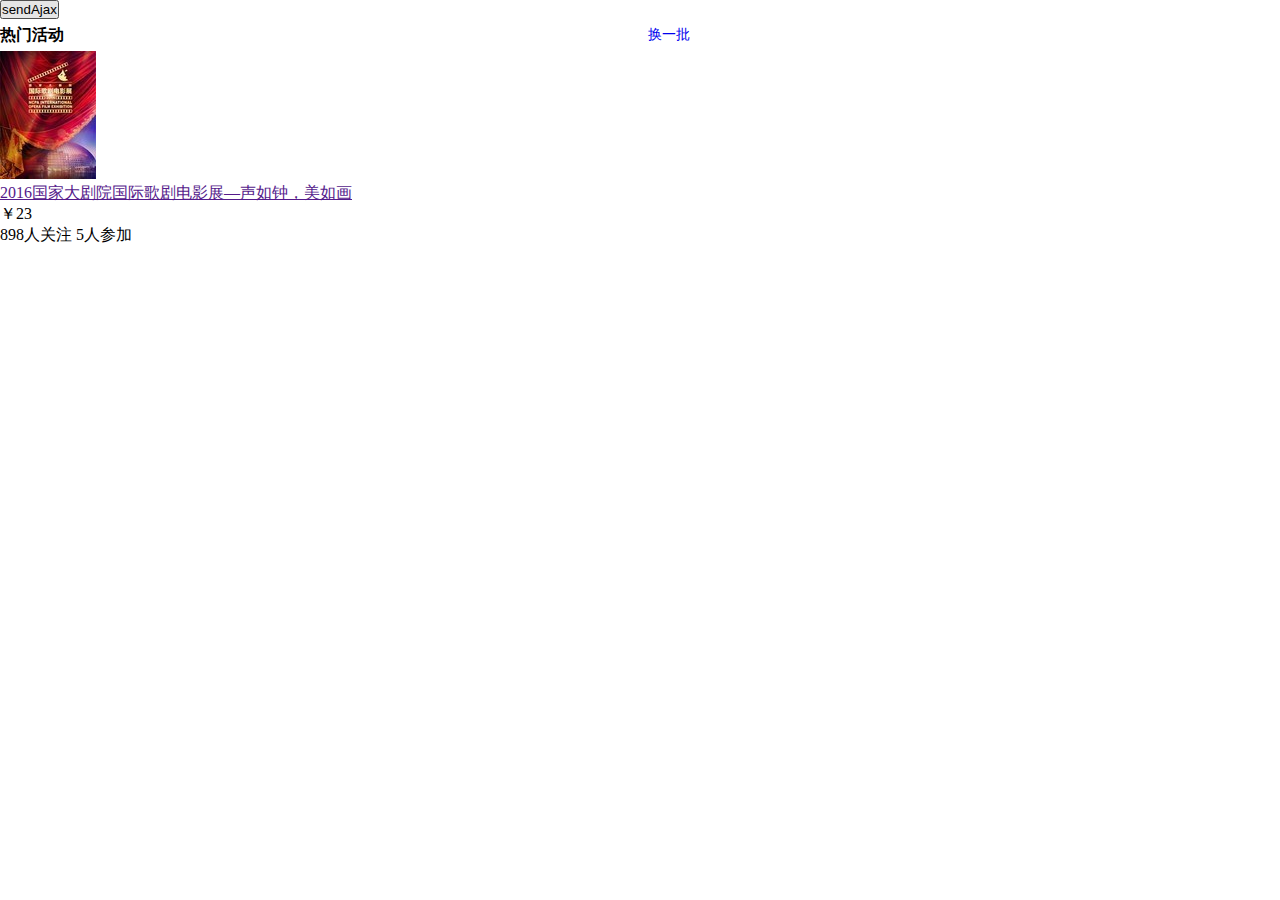
<file: demo.html>
<!DOCTYPE html>
<html lang="en">
<head>
	<meta charset="UTF-8">
	<title>Document</title>
	<style type="text/css">
	*{
		padding: 0;
		margin: 0;
	}
		.movie{
			width: 690px;
		}
		.movie>.movie_title{
			height: 32px;
			line-height: 32px;
		}
		.movie>.movie_title>h4{
			float: left;
		}
		.movie>.movie_title>a{
			float: right;
			font-size: 14px;
			text-decoration: none;
		}
	</style>
</head>
<body>
	<button id="btn">sendAjax</button>
	<div id="demo">
		<div class="movie">
			<div class="movie_title">
				<h4>热门活动</h4>
				<a href="#">换一批</a>
			</div>
			<div class="movie_box">
				<ul>
					<li class="item">
						<div class="item-left">
							<a href="#"><img src="movieImg/movie1.jpg"></a>
						</div>
						<div class="item-right">
							<a href="">2016国家大剧院国际歌剧电影展—声如钟，美如画</a>
							<p><span></span><span>￥23</span></p>
							<p><span>898人关注 5人参加</span></p>
						</div>
					</li>
				</ul>
			</div>
		</div>
		
	</div>
	<script type="text/javascript" src="js/jquery-3.0.0.min.js"></script>
	<script type="text/javascript" src="js/template-native.js"></script>
</body>
</html>
</file>
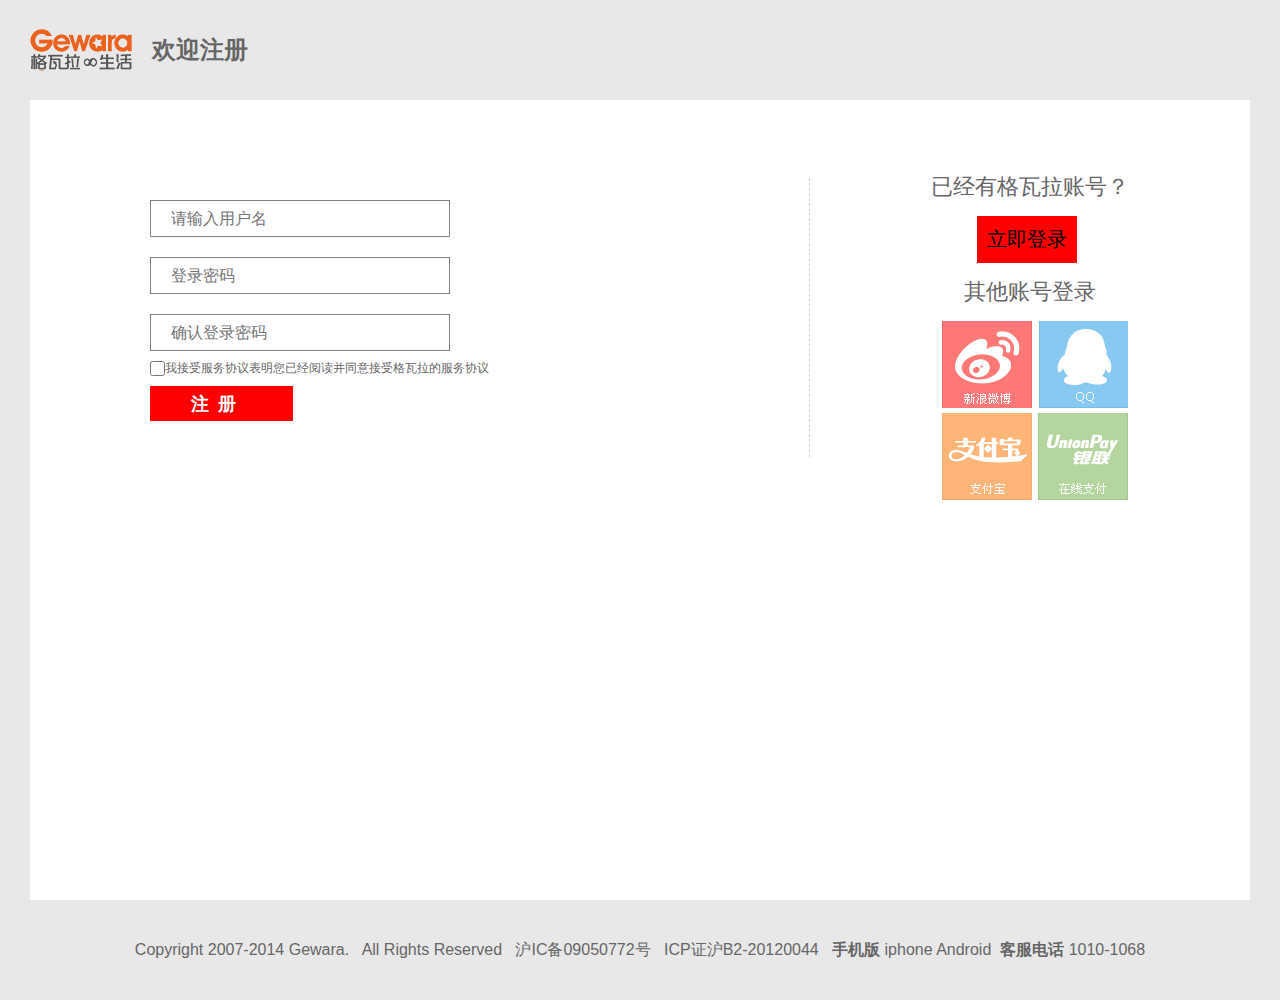
<file: zhuce.html>
<!DOCTYPE html>
<html>
<head lang="en">
    <meta charset="UTF-8">
    <title></title>
    <link rel="stylesheet" href="css/index2.css"/>
    <link rel="stylesheet" href="css/base.css"/>
    <style></style>
</head>
<body>
<div class="txtnav">
    <div class="w">
        <span></span>
        <h1>欢迎注册</h1>
    </div>
</div>
<div class="txtmain">
    <div class="w">

        <div class="txtmain-left" >
            <form action="" method="">
                <input type="text" id="user" placeholder="请输入用户名" class="account" name="user" /><br/>
                <input type="password" id="pwd1" placeholder="登录密码" class="logincode" name="pwd" /><br/>
                <input type="text" id="pwd2" placeholder="确认登录密码" class="ensurecode" /><br/>
                <div class="texcheckbox">
                    <input type="checkbox" name="texcheckbox"/><i>我接受服务协议表明您已经阅读并同意接受格瓦拉的服务协议</i>
                </div>
                <input type="submit" value="注 &nbsp册" class="txtsubmit" id="zhuce" />
            </form>
        </div>



        <div class="txtmain-right">
            <div>
                <h2>已经有格瓦拉账号？</h2>
                <input type="button" value="立即登录"/>
            </div>
            <div class="otherlogin">
                <h2>其他账号登录</h2>
                <div>
                    <a href="javascript:;" class="otherlogin1"></a>
                    <a href="javascript:;" class="otherlogin2"></a><br/>
                    <a href="javascript:;" class="otherlogin3"></a>
                    <a href="javascript:;" class="otherlogin4"></a>
                </div>
            </div>
        </div>
    </div>
</div>
<!-- 底部 开始-->
<div class="txtfooter">
    <div class="w">
        <p> Copyright 2007-2014 Gewara. &nbsp All Rights Reserved  &nbsp 沪IC备09050772号  &nbsp ICP证沪B2-20120044
            &nbsp<strong> 手机版</strong> iphone Android   &nbsp<strong>客服电话</strong> 1010-1068
        </p>
    </div>
</div>
<script type="text/javascript" src="js/jquery-3.0.0.min.js"></script>
<script type="text/javascript">
    $(function() {
        var stratige = {
                isEmail:function(value) {
                    var pattern = /^[\w!#$%&'*+\/=?^_`{|}~-]+(?:\.[\w!#$%&'*+\/=?^_`{|}~-]+)*@(?:[\w](?:[\w-]*[\w])?\.)+[\w](?:[\w-]*[\w])?$/;
                    return pattern.test(value);
                },
                isMobileNo:function(value) {
                    var pattern = /^(13\d|14[57]|15[^4,\D]|17[678]|18\d)\d{8}|170[059]\d{7}$/;
                    return pattern.test(value);
                },
                isCurrentpwd:function(value) {
                    var pattern = /^[a-zA-Z0-9]{6,18}$/;
                    return pattern.test(value);
                }
            };
        $("#zhuce").on("click",function() {
            var currentUser = stratige.isEmail($("#user").val()) || stratige.isMobileNo($("#user").val());
            var iseq = $("#pwd1").val() == $("#pwd2").val();
            if ( currentUser && stratige.isCurrentpwd($("#pwd1").val()) && iseq) {
                    $.ajax({
                        url:"test.php",
                        type:"post",
                        success:function(data) {
                            var callbackData = $.parseJSON(data);
                            var flag = true;
                            for (var i = 0; i < callbackData.length; i++) {
                                if(callbackData[i]["user"] == $("#user").val()) {
                                    flag = false;
                                    alert("该用户已被注册");
                                };
                            };
                            if(flag) {
                                $.ajax({
                                        url:"zhuce.php",
                                        type:"post",
                                        data:{
                                            user:$("#user").val(),
                                            pwd:$("#pwd1").val()    
                                        },
                                        success:function() {
                                            alert("注册成功");
                                        }
                                    });
                            }
                            
                        }
                    });

                }else {
                    alert('请输入正确的用户名和密码');    
                }
        })
    });
</script>
</body>
</html>
<script>



</script>
</file>
<file: css/index2.css>
.txtnav{
    background-color:#e8e8e8;
}
.txtnav .w{
    height: 100px;
    text-align: center;
    line-height: 100px;
}
.txtnav span{
    margin:29px  20px 0 0;
    width: 102px;
    height: 42px;
    line-height: 42px;
    background: url(../images/newLogos.png) no-repeat;
    float:left;
}
.txtnav h1{
    float:left;
}
/*main ��ʼ*/

.txtmain{  
    background-color:#e8e8e8;
}
.txtmain .w{
    height: 800px;
    background-color: white;
    display:flex;
}
.txtmain-left{
    margin:100px 0px 0px 120px;
    flex:6;
}
.txtmain-left h2{
    font:18px "microsoft yahei";
    padding-top:50px;
}
.txtmain-left .account{
    margin-bottom: 20px;
}
.txtmain-left  input{
    font-size:16px;
    padding-left:20px;
    width: 278px;
    height: 35px;
    border: 1px solid gray;
}
.txtmain-left .account{
    margin-bottom: 20px;
}

.txtmain-left .logincode{
    margin-bottom: 20px;
}
.txtmain-left .texcheckbox input{
    width: 15px;
}
.txtmain-left .txtsubmit{
    width: 60px;
    padding:0px 102px 0px 41px;
    background-color: red;
    cursor:pointer;
    color:white;
    font-size: 18px;
    font-weight:600;
    border:none;
}
/* �ұ� ����*/
.txtmain-right{
    margin-top:78px;
    width: 400px;
    height: 100%;
    flex:4;
    height:279px;
    border-left:1px dashed lightgray;
}
.txtmain-right h2{
    text-align: center;
    font-size:22px;
}
.txtmain-right div:nth-child(1) input{
    background-color: red;
    text-align: center;
    margin:20px 0 20px 38%;
    font-size:20px;
    padding:10px;
    cursor:pointer;
}
.txtmain-right div:nth-child(2){
    height: 200px;
}
.txtmain-right div:nth-child(2) div{
    margin:20px 0px 0px 132px;
}
.txtmain-right div:nth-child(2) a{
    display: inline-block;
    width: 91px;
    height:87px;
}
.txtmain-right div:nth-child(2) .otherlogin1{
    background:url(../images/form_login.png) no-repeat 0px -402px;
}
.txtmain-right div:nth-child(2) .otherlogin2{
    background:url(../images/form_login.png) no-repeat -90px -404px;
}
.txtmain-right div:nth-child(2) .otherlogin3{
    background:url(../images/form_login.png) no-repeat -184px -404px;
}
.txtmain-right div:nth-child(2) .otherlogin4{
    background:url(../images/form_login.png) no-repeat -275px -404px;
}
/* footer  ��ʼ */
.txtfooter{
    height: 100px;
    background-color:#e8e8e8;
}
.txtfooter w{
    height: 100px;
    background-color:lightgray;
}
.txtfooter p{
    font-size: 16px;
    line-height:100px;
    text-align:center;
}
.submit{
    width: 30px;
}
</file>
<file: css/base.css>
@charset "UTF-8";
/*css 初始化 */
html, body, ul, li, ol, dl, dd, dt, p, h1, h2, h3, h4, h5, h6, form, fieldset, legend, img {
    margin: 0;
    padding: 0;
}

fieldset, img, input, button { 			/*fieldset组合表单中的相关元素*/
    border: none;
    padding: 0;
    margin: 0;
    outline-style: none;
}

ul, ol {
    list-style: none;				/*清除列表风格*/
}

input {
    padding-top: 0;
    padding-bottom: 0;
    font-family: "SimSun", "宋体";
}

select, input {
    vertical-align: middle;
}

select, input, textarea {
    font-size: 12px;
    margin: 0;
}

textarea {
    resize: none;
}

/*防止多行文本框拖动*/
img {
    border: 0;
    vertical-align: middle;
}

/*  去掉图片低测默认的3像素空白缝隙*/
table {
    border-collapse: collapse;			/*合并外边线*/
}


body {
    font: 12px/150% Arial, Verdana, "\5b8b\4f53";	/*宋体，Unicode，统一码*/
    color: #666;
    background: #fff
}

.clearfix:before, .clearfix:after {
    content: "";
    display: table;
}

.clearfix:after {
    clear: both;
}

.clearfix {
    *zoom: 1; /*IE/7/6*/
}

a {
    color: #666;
    text-decoration: none;
}

a:hover {
    color: #C81623;
}

 h2, h3, h4, h5, h6 {
    text-decoration: none;
    font-weight: normal;
    font-size: 100%;
}

s, i, em {
    font-style: normal;
    text-decoration: none;
}

.col-red {
    color: #C81623 !important;
}

/*公共类*/
.w {
    /*版心 提取 */
    width: 1220px;
    margin: 0 auto;
}

.fl {
    float: left
}

.fr {
    float: right
}

.al {
    text-align: left
}

.ac {
    text-align: center
}

.ar {
    text-align: right
}

.hide {
    display: none
}
/*site-nav部分start*/
.gewaraNav{
    height: 51px;
    background-color: #EB6120;
}

.gewaraNav ul:nth-child(1) {
    width: 626px;
    height: 51px;    /*为什么 height: 100%;是无效的*/

}
.gewaraNav ul:nth-child(1) li{
    float:left;
    height: 100%;
}

.gewaraNav .place li  a{
    font:600 18px/51px normal;
    color:white;
    padding:0 10px;
}

.gewaraNav ul li:nth-child(1){
    display:block;
    margin-top:5px;
    width: 103px;
    height: 40px;
    background: url(../images/logos_white.png) 0px -41px;
}
.gewaraNav .place li:nth-child(2){
    position:relative;
    margin-right:20px;

}
.gewaraNav .place li:nth-child(2) a{
    font:600 14px/51px '微软雅黑';
}

.gewaraNav .place li:nth-child(2) a i{
    position:absolute;
    top:22px;
    right:-3px;
    width: 9px;
    height: 9px;
    background: url(../images/ico_arrow.gif) 0px 0px;
}
.gewaraNav ul:nth-child(2){
    float:left;
}
.gewaraNav ul:nth-child(2) li{

    float:left;
    height: 100%;
}
/* 右侧部分*/
.gewaraNav .right{
    /*text-align:center;*/
    line-height: 51px;
}
.gewaraNav .right .search{
    margin-top:12px;
    width: 230px;
    height: 28px;
    margin-right:60px;

}
.gewaraNav .right .search-text{
    padding-left:5px;
    float:left;
    width: 197px;
    height: 28px;
    border-radius: 5px 0px 0px 5px;
}
.gewaraNav .right .search-btn{
    background-color: green;
    float:left;
    height: 28px;
    border-radius:0px 5px 5px 0px;
    width: 28px;
    text-align: center;
    background:url(../images/ico_glass.gif) no-repeat 5px 6px;
    background-color: white;

}
.gewaraNav .search-btn:hover{
    background:url(../images/ico_glass.gif) no-repeat ;
    background-position: 5px -30px;
    cursor:pointer;
    background-color: #e8e8e8;
}
.gewaraNav .nav-login a{
    color:white;
    font-size:14px;
    font-family: "微软雅黑";
}

.gewaraNav .nav-redbag a{
    margin-left:100px;
    font-size:14px;
    font-family: "微软雅黑";
    color:white;
}
/*nav end*/
</file>
